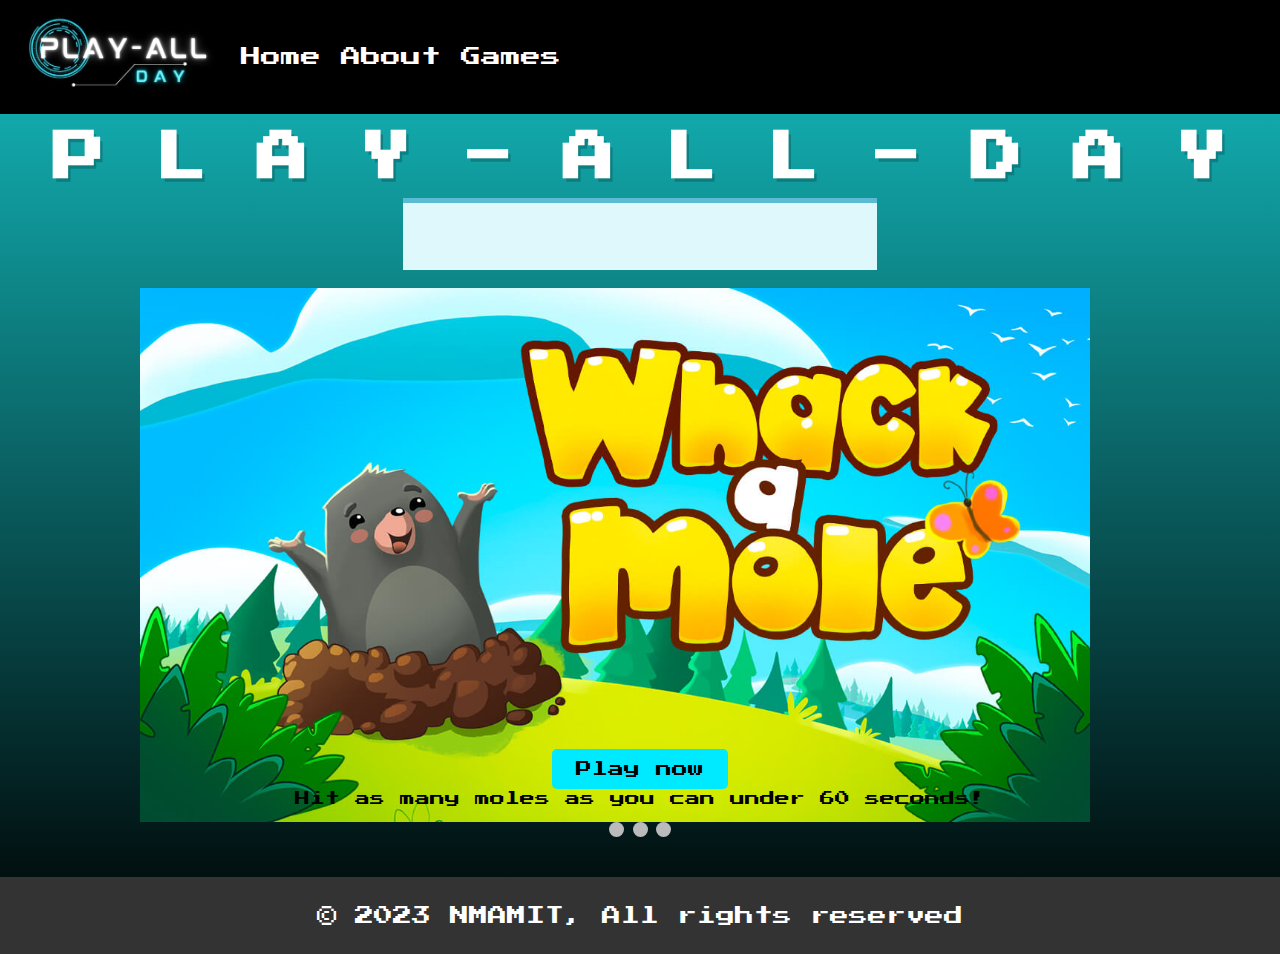
<file: index.html>
<!DOCTYPE html>
<html lang="en">
<head>
    <meta name="viewport" content="width=device-width, initial-scale=1.0">
    <meta charset="utf-8">
    <title>PlayAllDay</title>
    <link rel="stylesheet" href="index.css">
</head>
<body>
    <header>
        <div class="logo">
            <img src="logo.jpeg" alt="College logo">
        </div>
        <nav>
            <ul class="menu">
                <li> <a href="index.html">Home</a></li>
                <li> <a href="aboutus.html">About</a></li>
                <li> <a href="gamess.html">Games</a></li>
            </ul>
        </nav>
    </header>
    <div class="blur-background"></div><br>
    <h1 class="heading">
        <span id="0">P</span>
        <span id="1">L</span>
        <span id="2">A</span>
        <span id="3">Y</span>
        <span id="4">-</span>
        <span id="5">A</span>
        <span id="6">L</span>
        <span id="7">L</span>
        <span id="8">-</span>
        <span id="9">D</span>
        <span id="10">A</span>
        <span id="11">Y</span>
        <br><br>
        <div class="home-msg">
            <span
                class="home-msg-txt"
                data-wait="3500"
                data-words='["Welcome to PlayAllDay", "Wanna play?"]'
            ></span>
            <span class="msg-cursor">_</span>
        </div>
    </h1>
    <br>
    <main>
        <div class="slideshow-container">
            <div class="mySlides fade">
                <img src="whack-a-mole.jpeg" style="width:95%">
                <div class="text" style="color: black;">Hit as many moles as you can under 60 seconds!</div>
                  <button class="btn" onclick="window.location.href = 'whackamole.html';">Play now</button> 
            </div>
            <div class="mySlides fade">
                <img src="snakeee.jpg" style="width:95%">
                <div class="text">The classic Nokia snake game!</div>
                <button class="btn" onclick="window.location.href ='snake.html';">Play now</button>
            </div>
            <div class="mySlides fade">
                <img src="simonee.png" style="width:95%">
                <div class="text" style="color: rgb(255, 255, 255);">How long of a sequence can you remember?</div>
                <button class="btn" onclick="window.location.href = 'simone.html';">Play now</button>
            </div>
        </div>
        <div style="text-align:center">
            <span class="dot"></span> 
            <span class="dot"></span> 
            <span class="dot"></span> 
        </div>
    </main>
    <br>
    <br>
    <footer>
        <div class="footer content">
            <p>&copy; 2023 NMAMIT, All rights reserved</p>
        </div>
    </footer>
    <script src="index.js"></script>
</body>
</html>
</file>
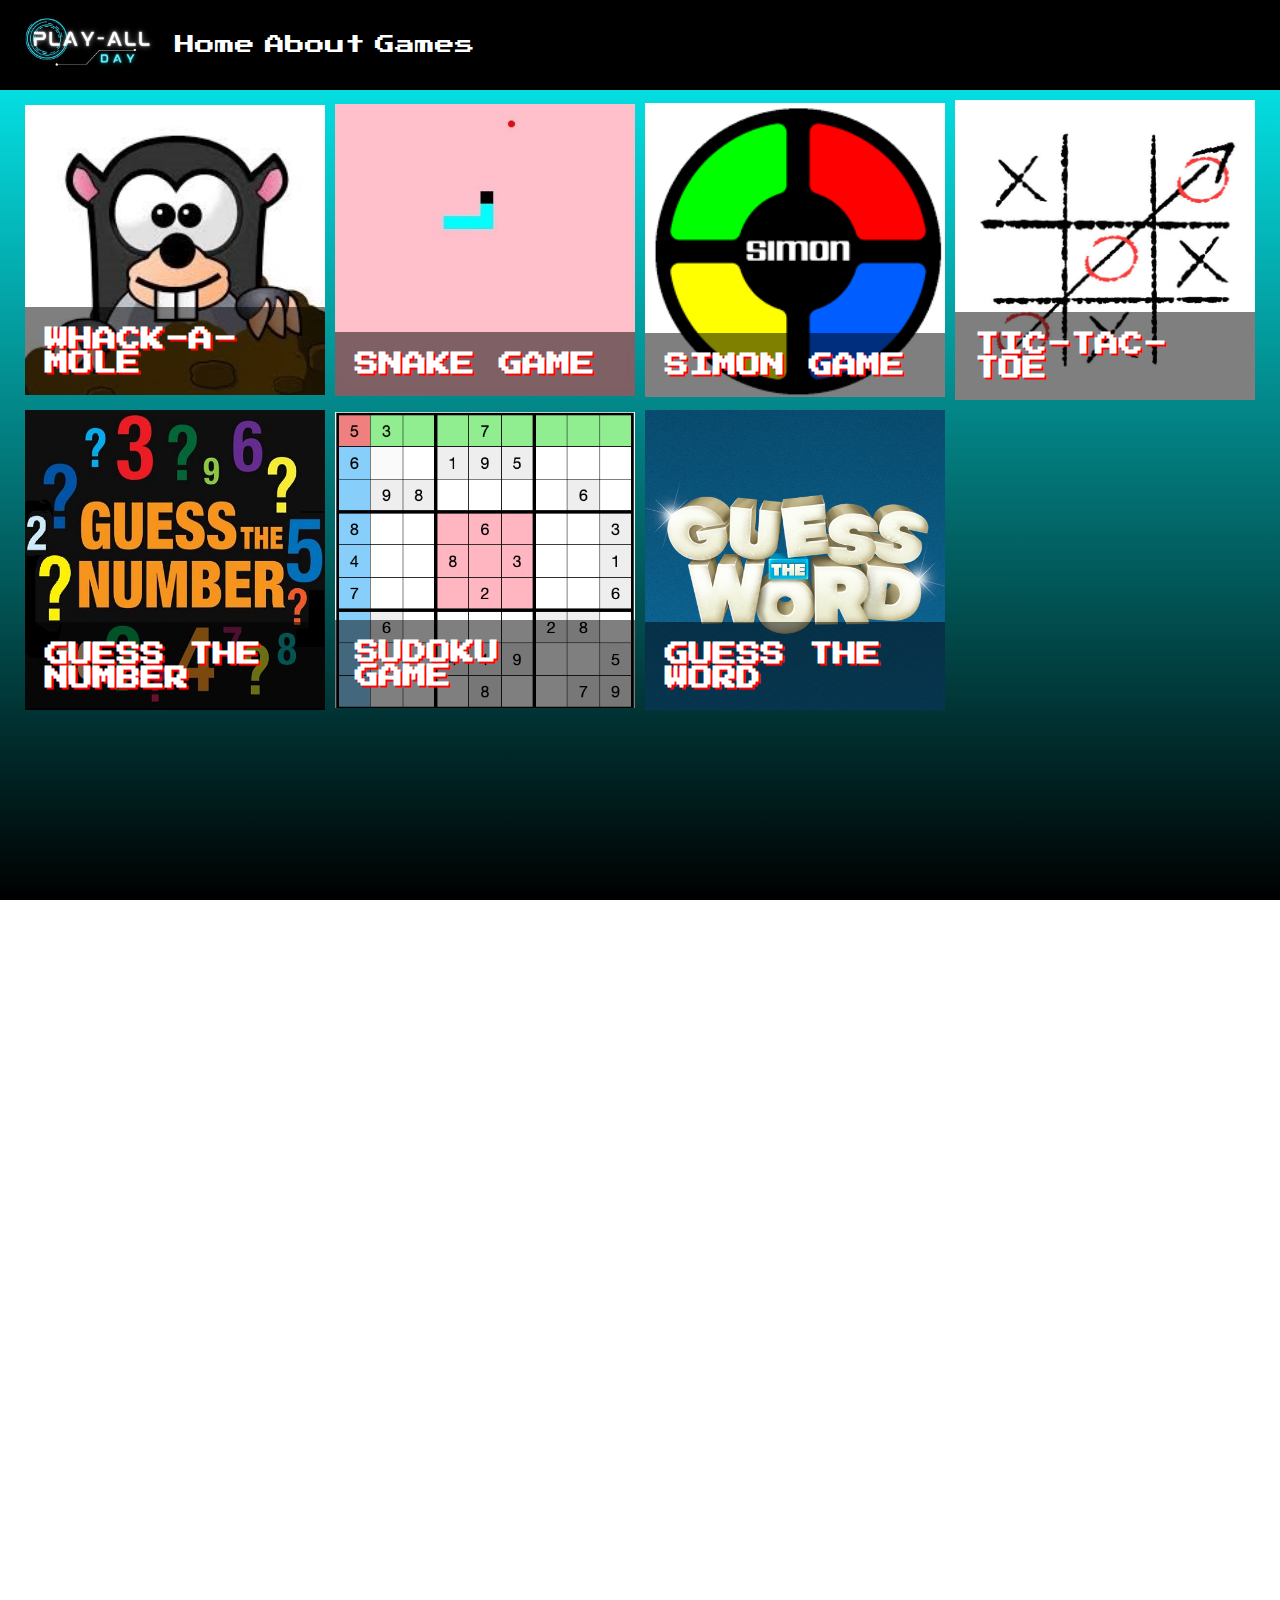
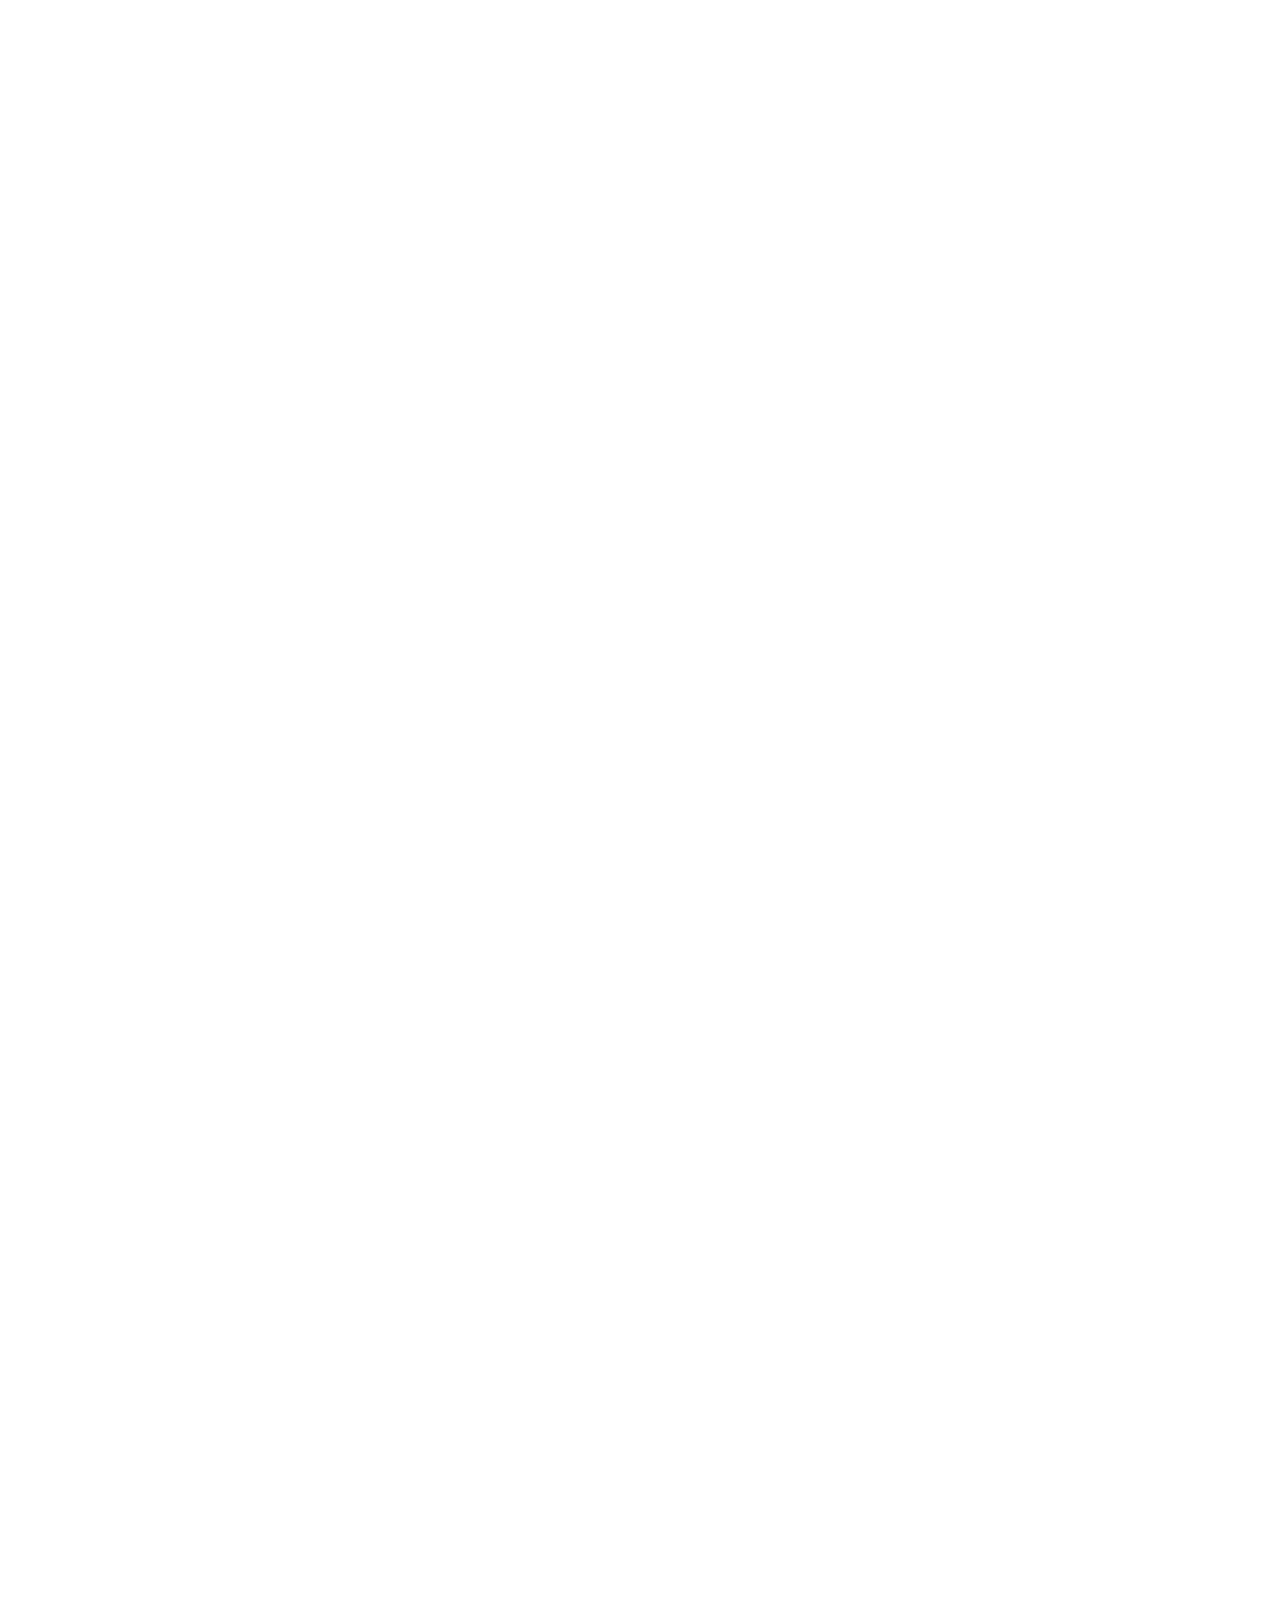
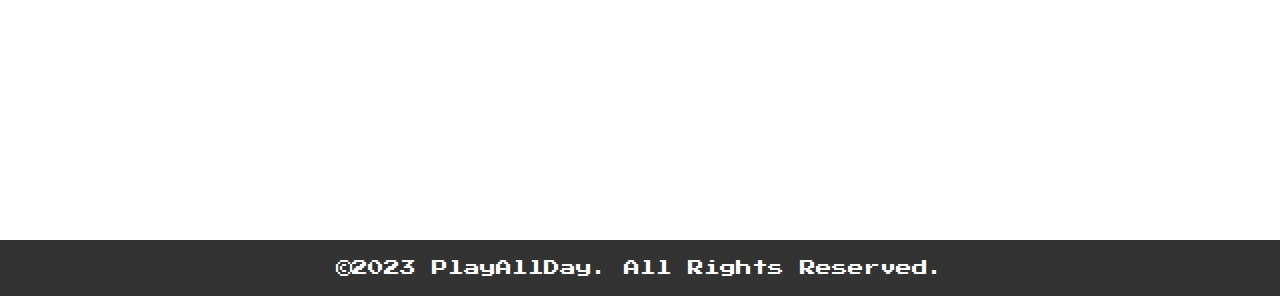
<file: gamess.html>
<!doctype html>
<html lang="en">
<head>
<meta charset="UTF-8">
<meta name="viewport" content="width=device-width, initial-scale=1.0">
  <link rel="Stylesheet" href="gamess.css">
  <title>PlayAllDay</title>
</head>
<body>
  <header style="padding:10px">
    <div class="logo">
        <img src="logo.jpeg" alt="College logo">
    </div>
    <nav>
        <ul class="menu">
            <li> <a href="index.html">Home</a></li>
            <li> <a href="aboutus.html">About</a></li>
            <li> <a href="games.html">Games</a></li>
        </ul>
    </nav>
</header>
<main>
<div class="main">
    <div class="parent">
      <a href="whackamole.html">
      <img class="imgdist" src="mole2.jpg" /> 
      </a>
      <div class="text">
        <h2>WHACK-A-MOLE</h2>
        </div>
      </div>
      <div class="parent">
        <a href="snake.html">
      <img class="imgdist"src="snakeess.jpg" />
      </a>
      <div class="text">
        <h2>SNAKE GAME</h2>
        </div>
      </div>
       <div class="parent">
        <a href="simone.html">
      <img class="imgdist"src="simon.png" /> 
      </a>
      <div class="text">
      <h2>SIMON GAME</h2>
      </div>
    </div>
    <div class="parent">
      <a href="tictactoe.html">
      <img class="imgdist"src="tictactoe.jpg"/>
      </a>
      <div class="text">
        <h2>TIC-TAC-TOE</h2>
      </div>
    </div>
       <div class="parent">
        <a href="guessnum.html">
        <img class="imgdist"src="guessnum.jpg"/>
       </a>
         <div class="text">
          <h2>GUESS THE NUMBER</h2>
        </div>
      </div>
      <div class="parent">
        <a href="sudoku.html">
        <img class="imgdist"src="sudoku.png"/>
        </a>
         <div class="text">
          <h2>SUDOKU GAME</h2>
        </div>
      </div>
      <div class="parent">
        <a href="guessword.html">
        <img class="imgdist"src="guesstheword.png"/>
        </a>
         <div class="text">
          <h2>GUESS THE WORD</h2>
        </div>
      </div>
    </main>
    <footer>
       
          <p>&copy;2023 PlayAllDay. All Rights Reserved.</p>
  
    </div>
    </footer>
    </body>
    </html>
</file>
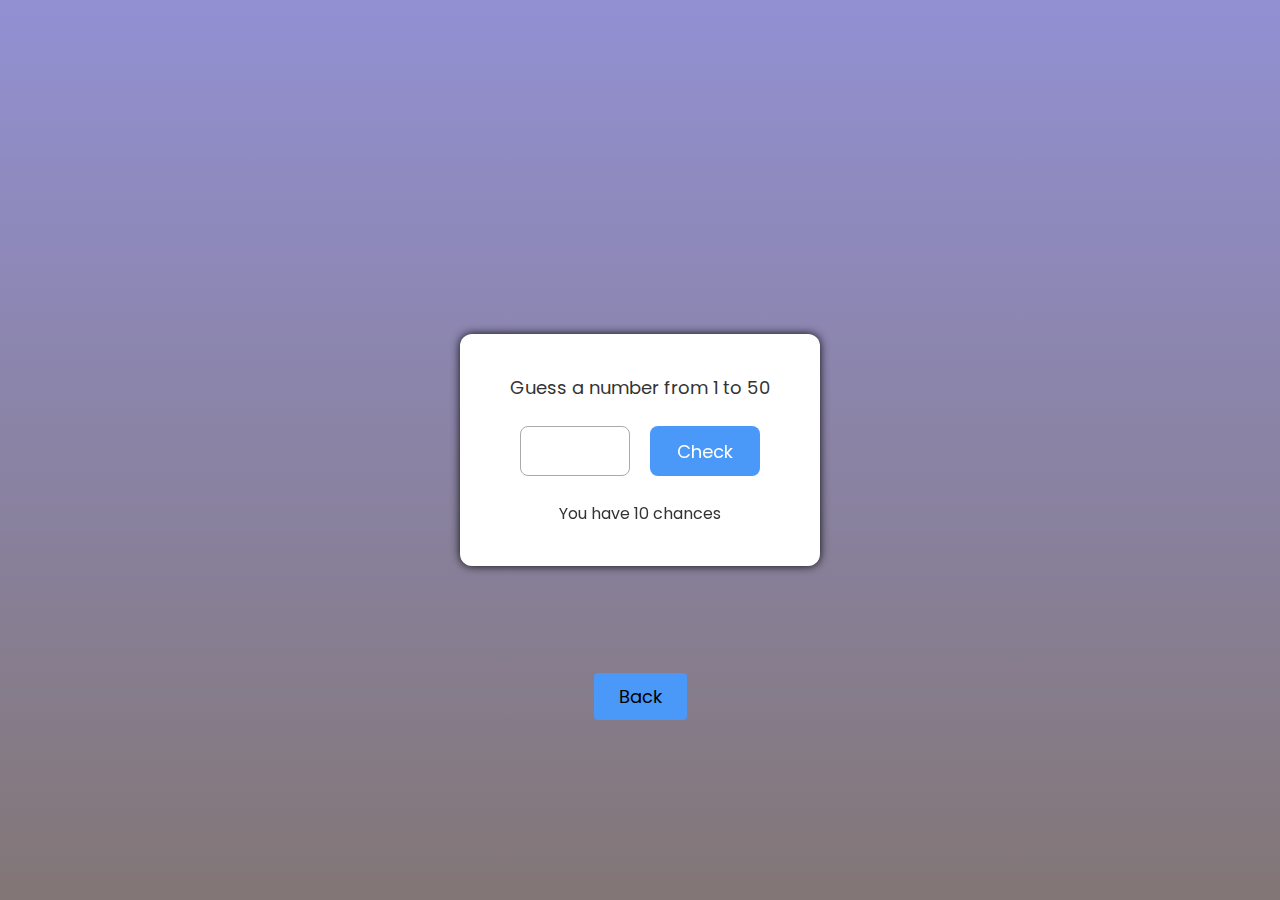
<file: guessnum.html>
<!DOCTYPE html>
<html lang="en">
  <head>
    <meta charset="UTF-8" />
    <meta http-equiv="X-UA-Compatible" content="IE=edge" />
    <meta name="viewport" content="width=device-width, initial-scale=1.0" />
    <title>Game in HTML CSS & JavaScript</title>
    <link rel="stylesheet" href="guessnum.css" />
  </head>
  <body>
    <div class="wrapper">
      <header>Guess a number from 1 to 50</header>
      <p class="guess"></p>
      <div class="input-field">
        <input type="number" />
        <button>Check</button>
      </div>
      <p>You have <span class="chances">10</span> chances</p>
    </div>
    <button class="buttons" onclick="window.location.href = 'gamess.html';">Back</button>
    <script src="guessnum.js" defer></script>
  </body>
</html>
</file>
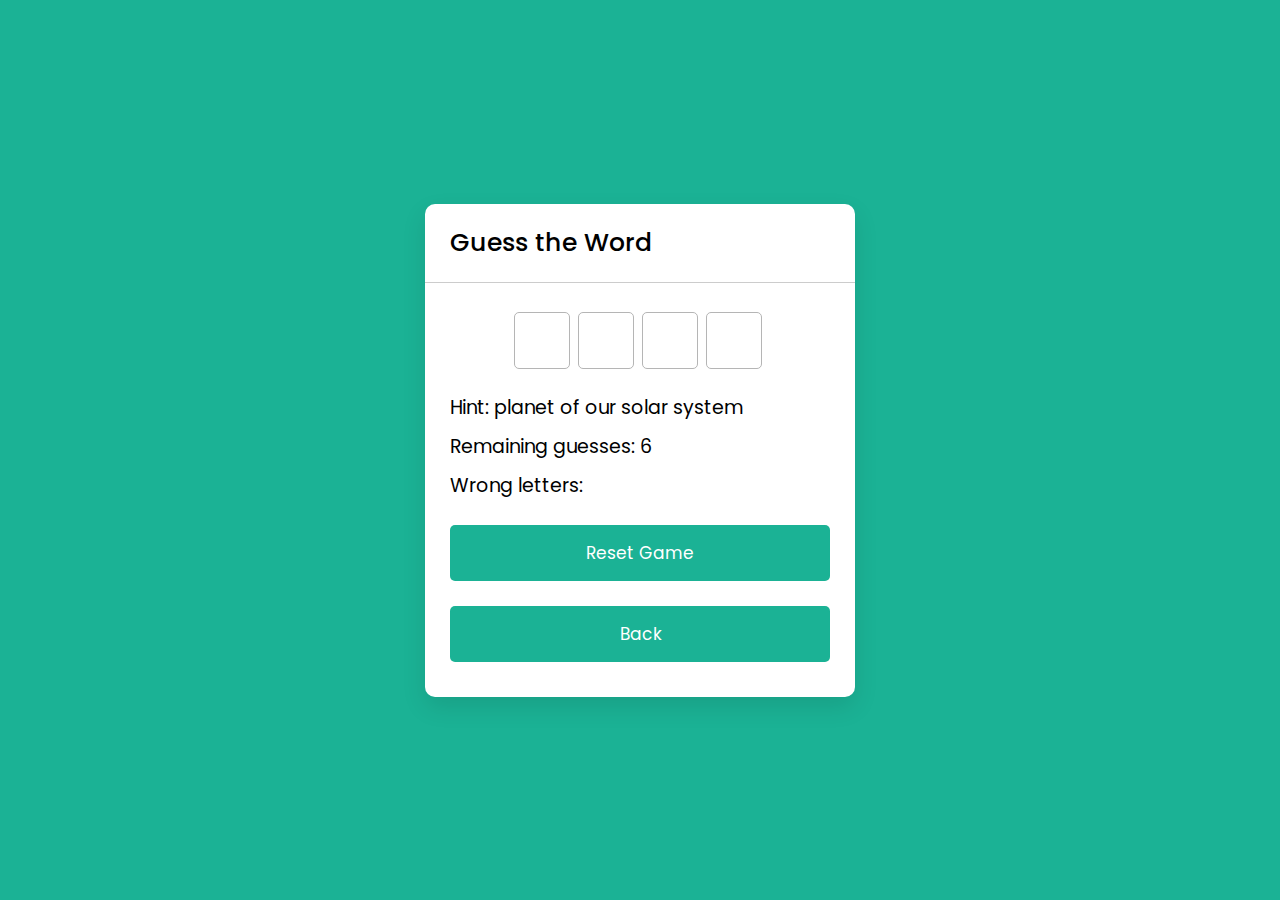
<file: guessword.html>
<!DOCTYPE html>
<html lang="en" dir="ltr">
  <head>
    <meta charset="utf-8">
    <title>Word Guessing Game JavaScript | CodingNepal</title>
    <link rel="stylesheet" href="guessword.css">
    <meta name="viewport" content="width=device-width, initial-scale=1.0">
  </head>
  <body>
    <div class="wrapper">
      <h1>Guess the Word</h1>
      <div class="content">
        <input type="text" class="typing-input" maxlength="1">
        <div class="inputs"></div>
        <div class="details">
          <p class="hint">Hint: <span></span></p>
          <p class="guess-left">Remaining guesses: <span></span></p>
          <p class="wrong-letter">Wrong letters: <span></span></p>
        </div>
        <button class="reset-btn">Reset Game</button><br><br>
        <button class="reset-btn"  onclick="window.location.href = 'gamess.html';">Back</button>
      </div>
    </div>
    <script src="guessword.js"></script>
    <script src="guessword1.js"></script>
  </body>
</html>
</file>
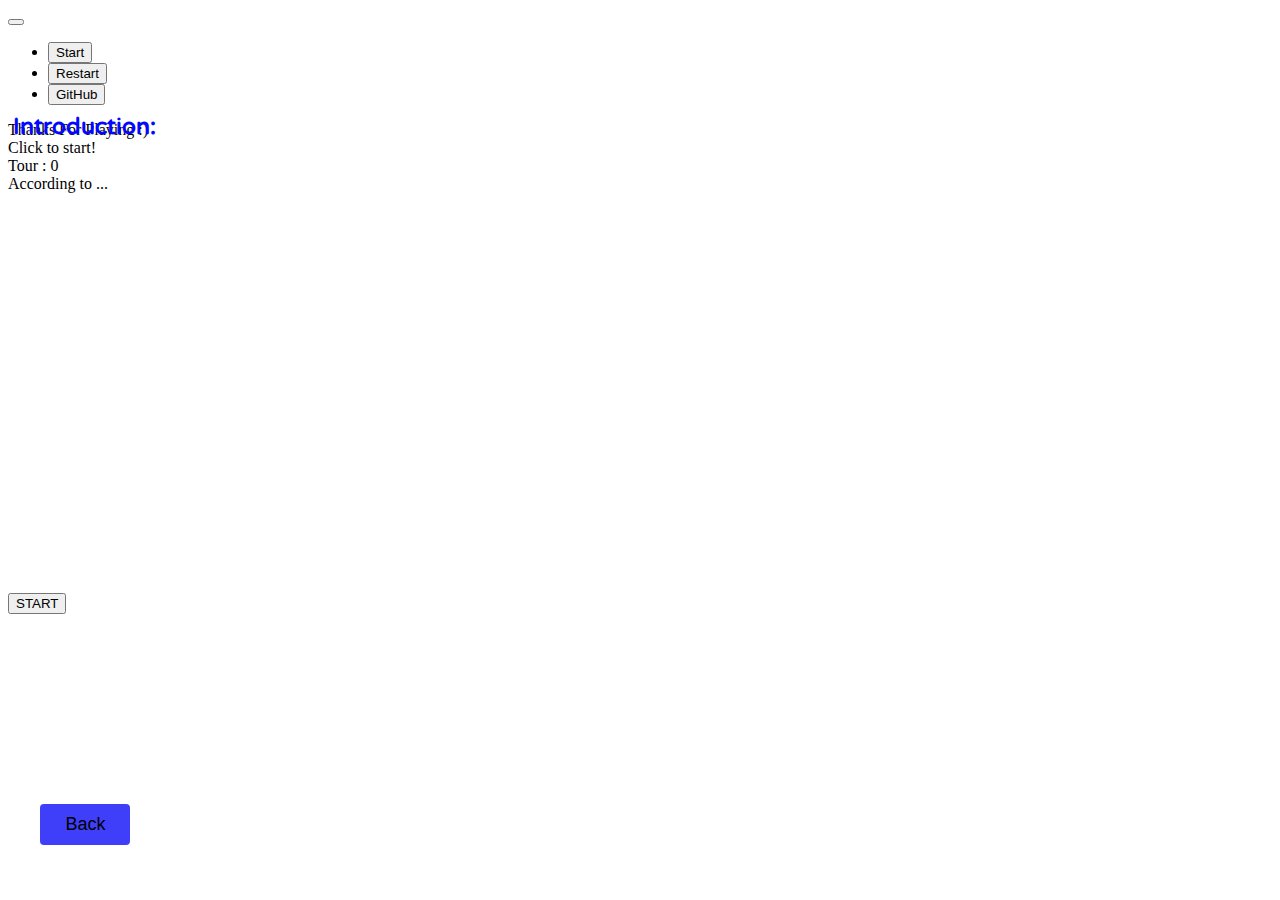
<file: simone.html>
<!doctype html>
<html lang="en">
  <head>
    <meta charset="utf-8">
    <meta name="viewport" content="width=device-width, initial-scale=1">
    <title>Simone Game</title>
    <link rel="stylesheet" href="simone.css">
    <link href="https://cdn.jsdelivr.net/npm/bootstrap@5.2.1/dist/css/bootstrap.min.css" rel="stylesheet" integrity="sha384-iYQeCzEYFbKjA/T2uDLTpkwGzCiq6soy8tYaI1GyVh/UjpbCx/TYkiZhlZB6+fzT" crossorigin="anonymous">
  </head>
  <body class="bg-dark text-light  ">

    <button class="buttons" onclick="window.location.href = 'gamess.html';">Back</button>
    <!-- navbar -->
   
  
        <!-- navbar title -->

        <!-- toggler button -->
        <button class="navbar-toggler" type="button" data-bs-toggle="collapse" data-bs-target="#navbarSupportedContent" aria-controls="navbarSupportedContent" aria-expanded="false" aria-label="Toggle navigation">
          <span class="navbar-toggler-icon"></span>
        </button>
        <!-- toggler button -->


        <div class="collapse navbar-collapse " id="navbarSupportedContent">
          <!-- contents list -->
          <ul class="navbar-nav me-auto mb-2 mb-lg-0">
            <li class="nav-item">
              <!-- <a class="nav-link active" aria-current="page" href="#">Home</a> -->
              <button class="start-btn-navbar btn btn-light ">Start</button>
            </li>
            <li class="nav-item">
              <!-- <a class="nav-link" href="#">Link</a> -->
              <button class="restart-btn btn btn-light">Restart</button>
            </li>
            <li class="nav-item dropdown">
              <button class="github-btn btn btn-light ">GitHub</button>
            </li>
          </ul>
          <!-- contents list -->
           
          <div class="text-dark fw-bold">
            Thanks For Playing :)
          </div>
          
        </div>
      </div>
    </nav>
    <!-- navbar -->

    <div id="intro">
      <h3 style="color: rgb(3, 7, 255)">Introduction:</h3>
      <br />
      <ol style="color: rgb(255, 255, 255)">
        <li>There are 2 turns ; user turn and pc turn.</li>
        <li>During pc turn , randomly buttons glow and<br>
  next pc tour amount of glow buttons increases<br>
   by 1.</li>
        <li>During user turn , user try to click correct<br> 
          button according to rules.</li>
      <li>Some of turns user have to click buttons<br>
           with colors
          that clicked by pc in correct order.</li>
        <li>And rest of turns user have to click buttons<br>
          according to correct places(indexes) that clicked <br>
          by computer.</li>
         <li>Rules randomly determined every user turn <br>
          and it writes on 
          the screen.</li>
         
        
      </ol>
    </div>
    

     <!-- game container -->
    <div class="game-container self-align-center mt-5">
    <!-- game datas -->
    <div>
    <div class="turn-text text-center display-6 m-1">Click to start!</div>

    <div class="tour-text text-center display-6">Tour : 0</div>

    <div class="according-text text-center display-5 fw-bold">According to ...</div>
    </div>

    <!-- game datas -->

        <div class="button-container d-flex justify-content-center">
        <div class="button m-2 mt-5 rounded "></div>
        <div class="button m-2 mt-5 rounded "></div>
        <div class="button m-2 mt-5 rounded "></div>
        <div class="button m-2 mt-5 rounded "></div>

        </div>
         
        <div class="mt-5 d-flex justify-content-center">

      
          <button class="start-btn btn btn-light px-5 fs-2 fw-bold ">START</button>
        </div>

         
    </div>
    <!-- game container -->

   
    <script src="simone.js"></script>
    <script src="https://cdn.jsdelivr.net/npm/bootstrap@5.2.1/dist/js/bootstrap.bundle.min.js" integrity="sha384-u1OknCvxWvY5kfmNBILK2hRnQC3Pr17a+RTT6rIHI7NnikvbZlHgTPOOmMi466C8" crossorigin="anonymous"></script>
  </body>
</html>
</file>
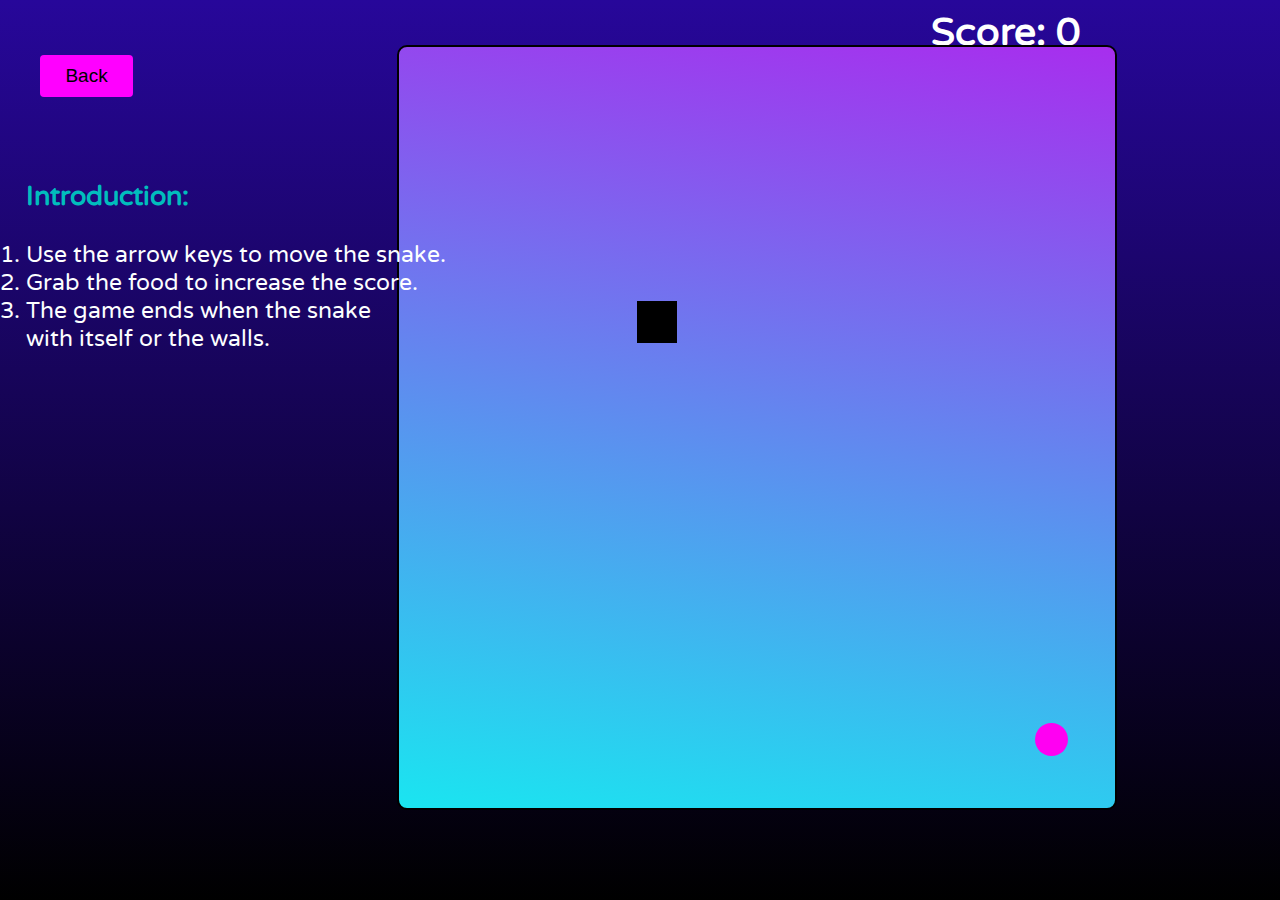
<file: snake.html>
<!DOCTYPE html>
<html lang="en">
  <head>
    <meta charset="UTF-8" />
    <meta http-equiv="X-UA-Compatible" content="IE=edge" />
    <meta name="viewport" content="width=device-width, initial-scale=1.0" />
    <link rel="stylesheet" href="snake.css" />
    <link
      rel="stylesheet"
      href="https://cdnjs.cloudflare.com/ajax/libs/font-awesome/4.7.0/css/font-awesome.min.css"
    />
    <title>Snake Game</title>
  </head>
  <body>
    <button class="button" onclick="window.location.href = 'gamess.html';">Back</button>
    <div class="body">
      
      </button>
      <div id="scoreBox">Score: 0</div>
      
      <div id="board"></div>
      <div id="intro">
        <h3 style="color: rgb(1, 189, 189)">Introduction:</h3>
        <br />
        <ol style="color: rgb(253, 255, 255)">
          <li>Use the arrow keys to move the snake.</li>
          <li>Grab the food to increase the score.</li>
          <li>
            The game ends when the snake<br />
            with itself or the walls.
          </li>
        </ol>
      </div>
    </div>
    <style>
      .footer {
        position: fixed;
        left: 0;
        bottom: 0;
        width: 100%;
        background-color: rgb(4, 63, 97);
        color: white;
        text-align: center;
        height: 40px;
        align-items: center;
      }
    </style>

    
  </body>
  <script src="snake.js"></script>
</html>
</file>
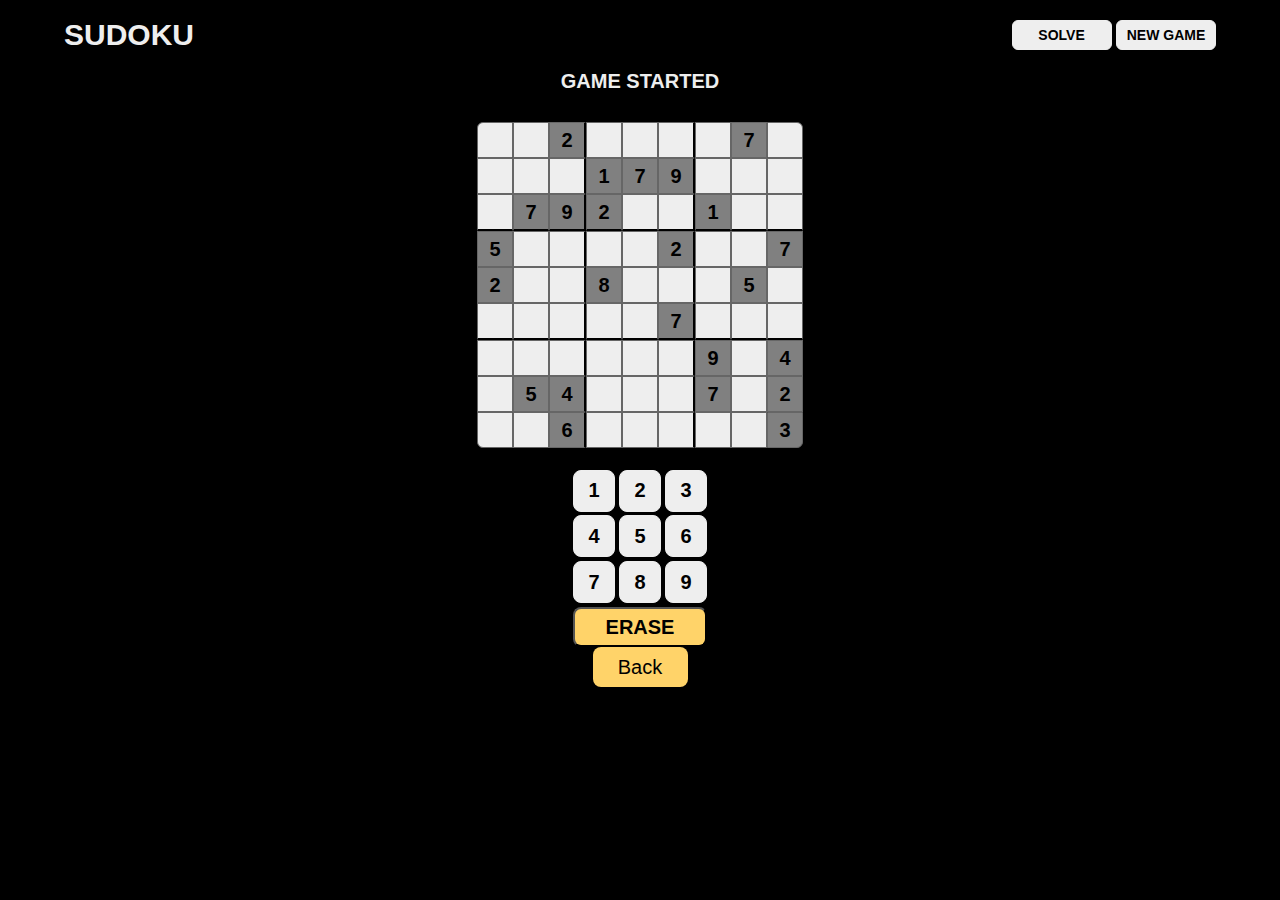
<file: sudoku.html>
<!DOCTYPE html>
<html lang="en">
<head>
    <meta charset="UTF-8">
    <meta http-equiv="X-UA-Compatible" content="IE=edge">
    <meta name="viewport" content="width=device-width, initial-scale=1.0">
    <link rel="shortcut icon" href="#">
    <link rel="Stylesheet" href="sudoku.css">
    <title>SUDOKU</title>
</head>

<body>
    <nav class="nav-bar">

        <h1>SUDOKU</h1>

        <div class="nav-buttons">
            <button class="button"  id="solve">SOLVE</button>
            <button class="button"  id="new-game">NEW GAME</button>
        </div>
    </nav>

    <div class="mesage">
         <h1 id="game-status">GAME STARTED</h1>
    </div>

    <div class="container">
        <div id="board"></div>
    
        <div class="keys">
            <div id="keypad"></div>
            <button id="errase">ERASE</button>
        </div>
        
    </div>
    <button class="buttons" onclick="window.location.href = 'gamess.html';">Back</button>
    <script src="sudoku.js"></script>
    <script src="sudoku1.js"></script>
</body>
</html>
</file>
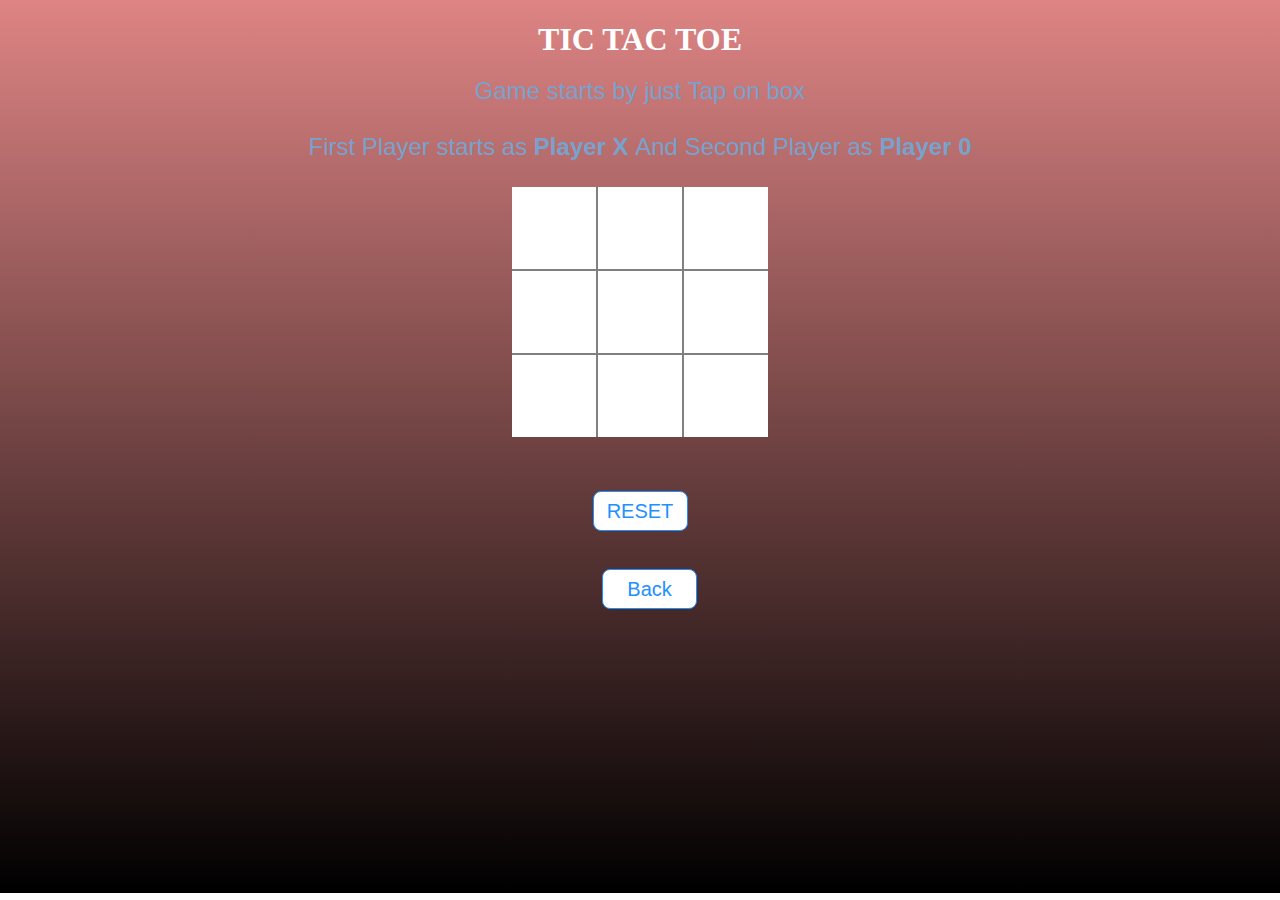
<file: tictactoe.html>
<!DOCTYPE html> 
<html> 
	
<head> 
	<meta name="viewport" content= "width=device-width, initial-scale=1.0"> 
	<link rel="stylesheet" type="text/css" href="tictactoe.css"> 
	<script src="tictactoe.js"></script> 
</head> 

<body> 
	<div id="main"> 
		<h1>TIC TAC TOE</h1> 
		<p id="ins"> 
			Game starts by just Tap on 
			box<br><br>First Player starts as 
			<b>Player X </b>And Second Player as 
			<b>Player 0</b> 
		</p> 
		<br><br> 
		<div class = "ui"> 
			<div class="row"> 
				<input type="text" id= "b1"
					class="cell" onclick="myfunc_3(); myfunc();"
					readonly> 
				<input type="text" id= "b2"
					class="cell" onclick="myfunc_4(); myfunc();"
					readonly> 
				<input type="text" id= "b3" class="cell"
					onclick="myfunc_5(); myfunc();"
					readonly> 
			</div> 
			<div class="row"> 
				<input type="text" id= "b4"
					class="cell" onclick="myfunc_6(); myfunc();"
					readonly> 
				<input type="text" id= "b5"
					class="cell" onclick="myfunc_7(); myfunc();"
					readonly> 
				<input type="text" id= "b6"
					class="cell" onclick="myfunc_8(); myfunc();"
					readonly> 
			</div> 
			<div class="row"> 
				<input type="text" id= "b7"
					class="cell" onclick="myfunc_9(); myfunc();"
					readonly> 
				<input type="text" id= "b8"
					class="cell" onclick="myfunc_10();myfunc();"
					readonly> 
				<input type="text" id= "b9"
					class="cell" onclick="myfunc_11();myfunc();"
					readonly> 
			</div> 
		</div> 
		<br><br><br> 
		
		<button id="but" onclick="myfunc_2()"> 
			RESET 
		</button> 
		<br><br> 
		<p id="print"></p> 
	</div> 
	
</body> 
<button class="button" onclick="window.location.href='gamess.html';">Back</button>
</html>
</file>
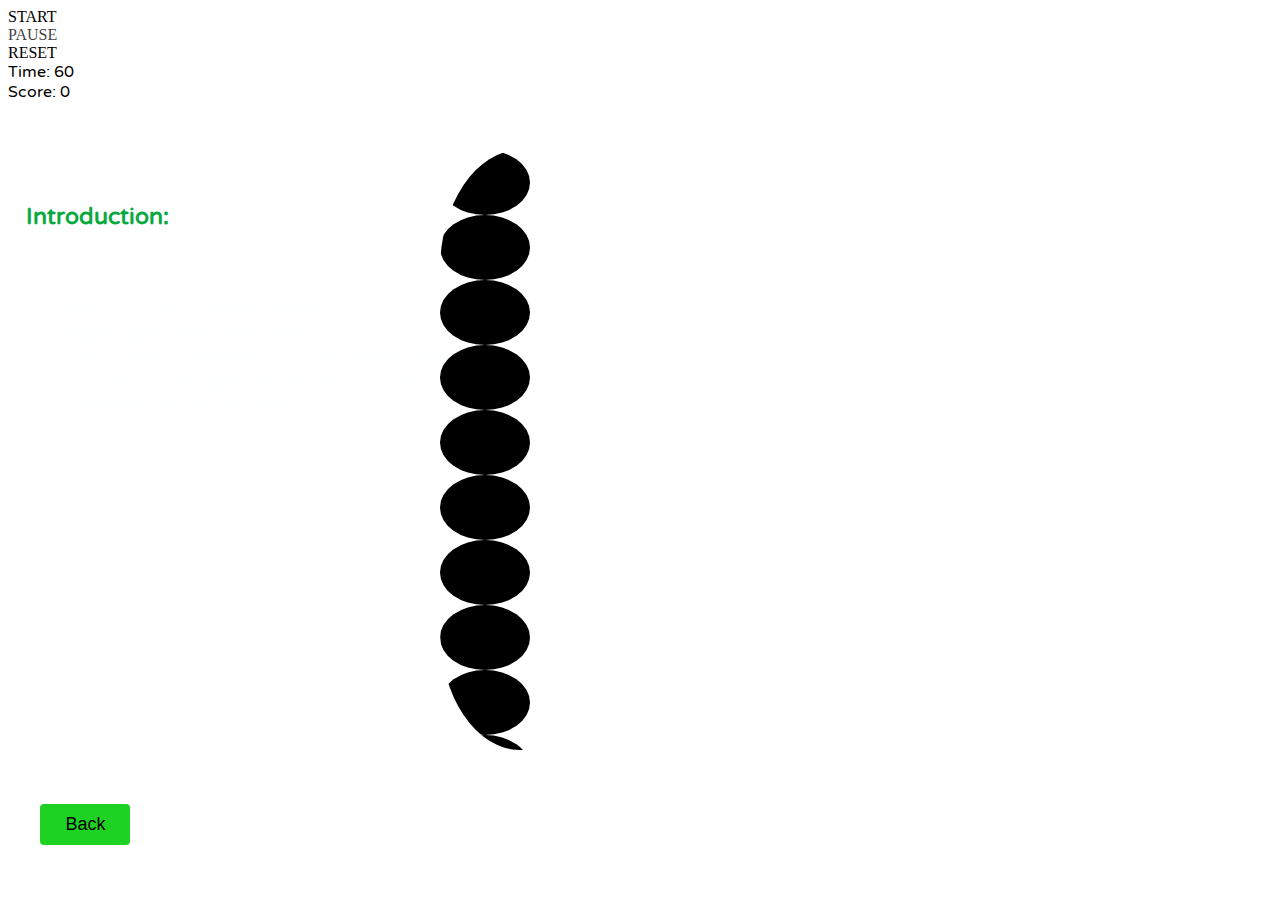
<file: whackamole.html>
<!doctype html>
<html lang="en">


  <head>
    <meta charset="utf-8">
    <meta name="viewport" content="width=device-width, initial-scale=1">
    <title>whack a mole</title>

<link rel="stylesheet" href="whackamole.css">

<link href="https://cdn.jsdelivr.net/npm/bootstrap@5.2.0/dist/css/bootstrap.min.css" rel="stylesheet" integrity="sha384-gH2yIJqKdNHPEq0n4Mqa/HGKIhSkIHeL5AyhkYV8i59U5AR6csBvApHHNl/vI1Bx" crossorigin="anonymous">
    


    
  </head>


  <body class="bg-dark ">

    <button class="button" onclick="window.location.href='gamess.html';">Back</button>
    <!-- game screen -->
   
        <!-- navbar -->
       <div class=" row mx-1 gap-2 p-3 bg-success justify-content-center rounded m-2">

        <div class="col-2 start-btn d-flex justify-content-center align-items-center  btn btn-dark  fw-bold">START</div>
        <div class="col-2 pause-btn d-flex justify-content-center align-items-center  btn btn-dark  fw-bold">PAUSE</div>
        <div class="col-2 reset-btn d-flex justify-content-center align-items-center  btn btn-dark  fw-bold">RESET</div>
        <div class="col-5   rounded bg-dark text-light fw-bold fs-5 text-center">
            <div class="time">Time: 60</div>
            <div class="score">Score: 0</div>
            </div>
       </div>
        <!-- navbar -->
        <div id="intro">
          <h3 style="color: rgb(10, 169, 63)">Introduction:</h3>
          <br />
          <ol style="color: rgb(253, 255, 255)">
            <li>We try to click moles' head.</li>
            <li>Moles uncovers randomly.</li>
            <li>The Score increases by 1 each time u hit a mole</li>
             <li>Try hitting as many moles as you can within <br>
              time limit of 60 seconds</li>
            
          </ol>
        </div>

        <!-- holes container -->
        <div class="holes-container centered bg-success bg-success  mt-5 p-2">

            <!-- holes row 1 -->
            <div class="holes-row text-center my-1 pagination justify-content-center">
                <div class="hole  my-4 mx-1  bg-gradient d-flex align-items-end justify-content-center"><img class="mole" src="mole.png" alt=""></div>
                <div class="hole  my-4 mx-1  bg-gradient d-flex align-items-end justify-content-center"><img class="mole" src="mole.png" alt=""></div>

            </div>
            <!-- holes row 1 -->

            <!-- holes row 2 -->
            <div class="holes-row text-center my-1 pagination justify-content-center">
                <div class="hole  my-4 mx-1  bg-gradient d-flex align-items-end justify-content-center"><img class="mole" src="mole.png" alt=""></div>
                <div class="hole  my-4 mx-1  bg-gradient d-flex align-items-end justify-content-center"><img class="mole" src="mole.png" alt=""></div>
                <div class="hole  my-4 mx-1  bg-gradient d-flex align-items-end justify-content-center"><img class="mole" src="mole.png" alt=""></div>
                

            </div>
            <!-- holes row 2 -->

            <!-- holes row 3 -->
            <div class="word-row text-center my-1 pagination justify-content-center">
            <div class="hole  my-4 mx-1  bg-gradient d-flex align-items-end justify-content-center"><img class="mole" src="mole.png" alt=""></div>
            <div class="hole  my-4 mx-1  bg-gradient d-flex align-items-end justify-content-center"><img class="mole" src="mole.png" alt=""></div>
            <div class="hole  my-4 mx-1  bg-gradient d-flex align-items-end justify-content-center"><img class="mole" src="mole.png" alt=""></div>
            <div class="hole  my-4 mx-1  bg-gradient d-flex align-items-end justify-content-center"><img class="mole" src="mole.png" alt=""></div>
                
                
            </div>
            <!-- holes row 3 -->

            <!-- holes row 4 -->
            <div class="word-row text-center my-1 pagination justify-content-center">
            <div class="hole  my-4 mx-1  bg-gradient d-flex align-items-end justify-content-center"><img class="mole" src="mole.png" alt=""></div>
            <div class="hole  my-4 mx-1  bg-gradient d-flex align-items-end justify-content-center"><img class="mole" src="mole.png" alt=""></div>
            <div class="hole  my-4 mx-1  bg-gradient d-flex align-items-end justify-content-center"><img class="mole" src="mole.png" alt=""></div>
            </div>
            <!-- holes row 4 -->

            <!-- holes row 5-->
            <div class="word-row text-center my-1 pagination justify-content-center">
                <div class="hole  my-1 mx-1  bg-gradient d-flex align-items-end justify-content-center"><img class="mole" src="mole.png" alt=""></div>
                <div class="hole  my-1 mx-1  bg-gradient d-flex align-items-end justify-content-center"><img class="mole" src="mole.png" alt=""></div>
            </div>
            <!-- holes row 5-->
         
        


        </div>
        <!-- holes container -->









    <script src="whackamole.js"></script>
    <script src="https://cdn.jsdelivr.net/npm/bootstrap@5.2.0/dist/js/bootstrap.bundle.min.js" integrity="sha384-A3rJD856KowSb7dwlZdYEkO39Gagi7vIsF0jrRAoQmDKKtQBHUuLZ9AsSv4jD4Xa" crossorigin="anonymous"></script>
  </body>
</html>
</file>
<file: index.css>
@import url('https://fonts.googleapis.com/css2?family=Press+Start+2P&display=swap');
body {
    margin: 0;
    padding: 0;
    background-image: -webkit-linear-gradient(90deg, #000000, #14bfc2);
    display: flex;
    flex-direction: column;
    font-family: 'Press Start 2P',sans-serif;
}
h1,ul,li{
  margin: 0%;
  padding: 0%;
  font-family: 'Press Start 2P',sans-serif;
}
.logo img{
  max-height: 100px;
}
li a:hover{
  color:rgb(0, 255, 234);
  }
.heading {
  color: white;
  -webkit-text-fill-color: white;
  -webkit-text-stroke-width: 1px;
  -webkit-text-stroke-color: white;
  transition: all .5s;
  font-family: 'Press Start 2P',sans-serif;
}
h1 {
  color: white;
  font-size: 4vw;
  font-family: 'Odibee Sans', cursive;
  text-shadow: 3px 4px 0 rgba(0, 0, 0, 0.2);
  text-align: center;
  font-family: 'Press Start 2P',sans-serif;
}
*, *:before, *:after {
  box-sizing: inherit;
}
user agent stylesheet
h1 {
  display: block;
  font-size: 1em;
  margin-block-start: 0.67em;
  margin-block-end: 0.67em;
  margin-inline-start: 0px;
  margin-inline-end: 0px;
  font-weight: bold;
  font-family: 'Press Start 2P',sans-serif;
}
* {box-sizing:border-box}

/* Slideshow container */
.slideshow-container {
  max-width: 700px;
  position: relative;
  margin: auto;

}

/* Hide the images by default */
.mySlides {
  display: none;
  max-height: 800px;
  max-width: 8000px;
}

/* Next & previous buttons */
.prev, .next {
  cursor: pointer;
  position: absolute;
  top: 50%;
  width: auto;
  margin-top: -22px;
  padding: 16px;
  color: white;
  font-weight: bold;
  font-size: 18px;
  transition: 0.6s ease;
  border-radius: 0 3px 3px 0;
  user-select: none;
}

/* Position the "next button" to the right */
.next {
  right: 0;
  border-radius: 3px 0 0 3px;
}

footer{
  margin-top:auto;
  background-color:#333;
  color: white;
  text-align:center;
  padding:10px;
  font-size: 19px;
  font-family: 'Press Start 2P',sans-serif;
  }


/* On hover, add a black background color with a little bit see-through */
.prev:hover, .next:hover {
  background-color: rgba(0,0,0,0.8);
}

/* Caption text */
.text {
  color: #f2f2f2;
  font-size: 15px;
  padding: 8px 12px;
  position: absolute;
  bottom: 8px;
  width: 100%;
  text-align: center;
  font-family: 'Press Start 2P',sans-serif;
}

/* Number text (1/3 etc) */
.numbertext {
  color: #f2f2f2;
  font-size: 12px;
  padding: 8px 12px;
  position: absolute;
  top: 0;
}

/* The dots/bullets/indicators */
.dot {
  cursor: pointer;
  height: 15px;
  width: 15px;
  margin: 0 2px;
  background-color: #bbb;
  border-radius: 50%;
  display: inline-block;
  transition: background-color 0.6s ease;
}

.active, .dot:hover {
  background-color: #717171;
}

/* Fading animation */
.fade {
  animation-name: fade;
  animation-duration: 1.5s;
}

@keyframes fade {
  from {opacity: .4}
  to {opacity: 1}
}
.button {
  background-color: #e888d9; 
  border: none;
  color: rgb(255, 255, 255);
  padding: 15px 32px;
  text-align: center;
  text-decoration: none;
  font-family: 'Press Start 2P',sans-serif;
  
  font-size: 16px;
}
.buttoncontainer{
   
    text-align: center;
}
nav{
  background-color:none; 
}
.menu{
  display:flex;
  list-style:none;
  padding:10px;
}
.menu li{
  margin-right:20px;
}
.menu a{
  color:white;
  text-decoration:none;
  font-family: 'Press Start 2P',sans-serif;
}
img{
  max-width:100%;
  height:auto;
}
.submenu{
  display:none;
  position:absolute;
  background-color:#000000;
  list-style:none;
  padding:10px;
}
.slideshow-container {
  max-width: 1000px;
  position: relative;
  margin: auto;
}
.fade {
  animation-name: fade;
  animation-duration: 1.5s;
}
* {box-sizing: border-box;}
body {font-family: Verdana, sans-serif;}
.mySlides {display: none;}
img {vertical-align: middle;}

.active {
  background-color: #717171;
}
.dot {
  height: 15px;
  width: 15px;
  margin: 0 2px;
  background-color: #bbb;
  border-radius: 50%;
  display: inline-block;
  transition: background-color 0.6s ease;
}
* {
  box-sizing: border-box;
}


header{
  display:flex;
  align-items:center;
  padding:7px;
  background-color: rgb(0, 0, 0);
  color:rgb(253, 254, 255);
  font-family: 'Press Start 2P',sans-serif;
  font-size:20px;
  }

.home-msg {
  width: 37vmax;
  height: 8vmin;
  font-family: "JackInput", sans-serif;
  font-size: 2.5vw;
  color: #000000;
  display: flex;
  justify-content: center; /* Center horizontally */
  align-items: center; /* Center vertically */
  border-top: 5px solid #5bbbd4;
  background: #def8fc;
  margin-top: -4vmin;
  z-index: 1;
  margin-left: auto;
  margin-right: auto;
}

.blink {
    opacity: 0;
  }
  .btn {
    position: absolute;
    top: 90%;
    left: 50%;
    transform: translate(-50%, -50%);
    -ms-transform: translate(-50%, -50%);
    background-color: #00eaff;
    color: rgb(0, 0, 0);
    font-size: 16px;
    padding: 12px 24px;
    border: none;
    cursor: pointer;
    border-radius: 5px;
    font-family: 'Press Start 2P',sans-serif;
  }
</file>
<file: gamess.css>
@import url('https://fonts.googleapis.com/css2?family=Press+Start+2P&display=swap');
body,h1,h2,h3,p,ul,li{
    margin:0;
    padding:0;
}
h2{
    font-family: 'Press Start 2P',sans-serif;
text-shadow: 2px 2px #FF0000;
}

body{
    font-family: 'Press Start 2P',sans-serif;
    background-image: -webkit-linear-gradient(90deg, #000000, #05f6fa);
min-height:95vh;

flex-direction:column;
overflow-x:hidden;
background-repeat: no-repeat;
background-size: cover;
background-attachment: fixed;

}
  .submenu{
    display:none;
    position:absolute;
    background-color:#000000;
    list-style:none;
    padding:10px;
  }


 header{
  display:flex;
  align-items:center;
  padding:7px;
  background-color: rgb(0, 0, 0);
  color:rgb(253, 254, 255);
  font-family: 'Press Start 2P',sans-serif;
  font-size:20px;
  }
.logo img{
max-height:70px;
}
.college-info{
margin-left:20px;
}
/* Navigation styles*/
nav{
    background-color:none; 
  }
  .menu{
    display:flex;
    list-style:none;
    padding:8px;
  }
  .menu li{
    margin-right:10px;
  }
  .menu a{
    color:white;
    text-decoration:none;
    font-family: 'Press Start 2P',sans-serif;
  }



img{
max-width:100%;
height:500px;


}


footer{
margin-top:3350px;
background-color:#333;
color:white;
text-align:center;
padding:20px;
margin-bottom: 0px;
}

.myDiv{
border:5px outset red;
text-align:center;
background-color: lightblue;
}
.slideshow-container {
max-width: 1000px;
position: relative;
margin: auto;
}

.main{
position: absolute;
justify-content: center;
align-items: center;
margin-top: 10px;
width: 100vw; 
display: grid; 
grid-template-columns: repeat(auto-fill,minmax(300px,300px));
column-gap:10px;
row-gap:10px;
}
.imgdist{
width:300px;
height: 300px;;
height:auto;
object-fit:cover;
object-position:center;

}
li a:hover{
 
    color:rgb(0, 255, 234);
    }
  
* {box-sizing: border-box;}
body { font-family: 'Press Start 2P',sans-serif;}
.mySlides {display: none;}
img {vertical-align: middle;}

.active {
background-color: #717171;
}

/* Fading animation */
.fade {
animation-name: fade;
animation-duration: 1.5s;
}

@keyframes fade {
from {opacity: .4} 
to {opacity: 1}
}
.dot {
height: 15px;
width: 15px;
margin: 0 2px;
background-color: #bbb;
border-radius: 50%;
display: inline-block;
transition: background-color 0.6s ease;
}
* {
box-sizing: border-box;
}
.parent {
position: relative;
max-width: 800px;
margin: 0 auto;
overflow: hidden;
}
.parent img {
vertical-align: middle;
filter: grayscale(0%);
transition:0.5s ease;
cursor: pointer;
}
.parent .text {
position: absolute;
bottom: 0;
background: rgb(0, 0, 0);/* Fallback color */
background: rgba(0, 0, 0, 0.5);/* Black background with opacity */
color: #ffffff;
width: 100%;
padding: 20px;
}
.parent img:hover{
transform:scale(1.2);
filter:grayscale(0%);
}
</file>
<file: guessnum.css>
/* Import Google font - Poppins */
@import url("https://fonts.googleapis.com/css2?family=Poppins:wght@200;300;400;500;600;700&display=swap");
* {
  margin: 0;
  padding: 0;
  box-sizing: border-box;
  font-family: "Poppins", sans-serif;
}
body {
  min-height: 100vh;
  display: flex;
  align-items: center;
  justify-content: center;
  background-image: -webkit-linear-gradient(90deg, #827676, #9290d3);
}
.wrapper {
  padding: 40px 50px;
  border-radius: 12px;
  background: #fff;
  text-align: center;
  box-shadow: 0px 0px 10px rgba(0, 0, 0, 0.9);
  
}
.wrapper header {
  font-size: 18px;
  font-weight: 400;
  color: #333;
}
.wrapper p {
  color: #333;
}
.wrapper .input-field {
  display: flex;
  justify-content: center;
  gap: 20px;
  margin: 25px 0;
}
.input-field input,
.input-field button {
  height: 50px;
  width: calc(100% / 2 - 20px);
  outline: none;
  padding: 0 20px;
  border-radius: 8px;
  font-size: 18px;
}
.input-field input {
  text-align: center;
  color: #707070;
  width: 110px;
  border: 1px solid #aaa;
}
input::-webkit-inner-spin-button,
input::-webkit-outer-spin-button {
  display: none;
}
.input-field input:disabled {
  cursor: not-allowed;
}
.input-field button {
  border: none;
  background: #4a98f7;
  color: #fff;
  cursor: pointer;
  transition: 0.3s;
}
.input-field button:active {
  transform: scale(0.97);
}
.buttons {
  border: none;
  color: rgb(0, 0, 0);
  padding: 10px 25px;
  
  text-decoration: none;
  display: inline-block;
  font-size: 18px;
  
  cursor: pointer;
  position: absolute;
  
  bottom:20%;
  background-color: #4a98f7;
  border-radius: 4px;
  margin-left:45 ;
}
</file>
<file: guessword.css>
/* Import Google font - Poppins */
@import url('https://fonts.googleapis.com/css2?family=Poppins:wght@400;500;600&display=swap');
*{
  margin: 0;
  padding: 0;
  box-sizing: border-box;
  font-family: 'Poppins', sans-serif;
}
body{
  display: flex;
  padding: 0 10px;
  min-height: 100vh;
  align-items: center;
  justify-content: center;
  background: #1BB295;
}
.wrapper{
  width: 430px;
  background: #fff;
  border-radius: 10px;
  box-shadow: 0 10px 25px rgba(0,0,0,0.1);
}
.wrapper h1{
  font-size: 25px;
  font-weight: 500;
  padding: 20px 25px;
  border-bottom: 1px solid #ccc;
}
.wrapper .content{
  margin: 25px 25px 35px;
}
.content .inputs{
  display: flex;
  flex-wrap: wrap;
  justify-content: center;
}
.inputs input{
  height: 57px;
  width: 56px;
  margin: 4px;
  font-size: 24px;
  font-weight: 500;
  color: #1ba98c;
  text-align: center;
  border-radius: 5px;
  background: none;
  pointer-events: none;
  text-transform: uppercase;
  border: 1px solid #B5B5B5;
}
.typing-input {
  opacity: 0;
  z-index: -999;
  position: absolute;
  pointer-events: none;
}
.inputs input:first-child{
  margin-left: 0px;
}
.content .details{
  margin: 20px 0 25px;
}
.details p{
  font-size: 19px;
  margin-bottom: 10px;
}
.content .reset-btn{
  width: 100%;
  border: none;
  cursor: pointer;
  color: #fff;
  outline: none;
  padding: 15px 0;
  font-size: 17px;
  border-radius: 5px;
  background: #1BB295;
  transition: all 0.3s ease;
}
.content .reset-btn:hover{
  background: #18a589;
}

@media screen and (max-width: 460px) {
  .wrapper {
    width: 100%;
  }
  .wrapper h1{
    font-size: 22px;
    padding: 16px 20px;
  }
  .wrapper .content{
    margin: 25px 20px 35px;
  }
  .inputs input{
    height: 51px;
    width: 50px;
    margin: 3px;
    font-size: 22px;
  }
  .details p{
    font-size: 17px;
  }
  .content .reset-btn{
    padding: 14px 0;
    font-size: 16px;
  }
}
</file>
<file: simone.css>
@import url('https://fonts.googleapis.com/css2?family=Varela+Round&display=swap');
.game-container{
    height: 500px;
    width: 100%; 
    align-self: center;
}

.button{
    height: 100px;
    min-width: 100px;
    opacity: 50%;
    font-family: 'Varela Round', sans-serif;
    
} 
#intro {
    text-align: left;
    font-size: 20px;
    position: absolute;
    top: 10%;
    left: 1%;
    font-family: 'Varela Round', sans-serif;
  }
  .buttons {
    border: none;
    color: rgb(0, 0, 0);
    padding: 10px 25px;
    text-align: left;
    text-decoration: none;
    display: inline-block;
    font-size: 18px;
    margin: 10px 2px;
    cursor: pointer;
    position: absolute;
    left: 3%;
    bottom:5%;
    background-color: #3f3ff9;
    border-radius: 4px;
  }
  

@media screen and (max-width: 900px) {
    .button {
        height: 50px;
        min-width: 50px;
        opacity: 50%;
    }
  }
/* .button:hover{ */
    /* opacity: 75%; */
    /* border: 2px solid; */
/* } */


.centered{
    

    text-align: center;

  

    position: fixed;
    top: 50%;
    left: 50%;
   
    transform: translate(-50%, -50%);
  }

  
  @keyframes click-to-start {
   0%{
    color: white;
   }

   50%{
    color: black;
   }

   100%{color: white;}
  }
</file>
<file: snake.css>
@import url('https://fonts.googleapis.com/css2?family=Varela+Round&display=swap');
* {
  box-sizing: border-box;
  padding: 0;
  margin: 0;
}

body {
    font-family: 'Varela Round', sans-serif;
  text-align: center;

  height: 100vh;
  overflow: hidden;
  margin: 0;
  background-image: -webkit-linear-gradient(90deg, #000000, #27079a);
}
#scoreBox {
  position: absolute;
  top: 9px;
  right: 200px;
  font-size: 39px;
  font-weight: bold;
  font-family: 'Varela Round', sans-serif;
   color:white ;
}

#hiscoreBox {
  position: absolute;
  top: 59px;
  right: 140px;
  font-size: 39px;
  font-weight: bold;
  font-family: 'Varela Round', sans-serif;
  color: white;
}
#board {
  background-image: -webkit-linear-gradient(
    80deg,
    rgb(26, 229, 240),
    rgb(167, 46, 238)
  );
  width: 80vmin;
  height: 85vmin;
  border-radius: 10px;

  border: 2px solid black;
  display: grid;
  grid-template-rows: repeat(18, 1fr);
  grid-template-columns: repeat(18, 1fr);

  position: absolute;
  left: 31%;
  top: 5%;
}
#intro {
  text-align: left;
  font-size: 23px;
  position: absolute;
  top: 20%;
  left: 2%;
  font-family: 'Varela Round', sans-serif;
}
.button {
  border: none;
  color: rgb(0, 0, 0);
  padding: 10px 25px;
  text-align: left;
  text-decoration: none;
  display: inline-block;
  font-size: 19px;
  margin: 10px 2px;
  cursor: pointer;
  position: absolute;
  left: 3%;
  top:5%;
  background-color: #ff00ff;
  border-radius: 4px;
}

.head {
    background-color: rgb(255, 0, 242);
  
    border-radius: 50%;
    width: 33px;
    height: 33px;
  
}
.snake {
  background-color: rgb(255, 0, 0);
  border-radius: 50%;
  width: 33px;
  height: 33px;
}

.food {
  background-color: black;
  
}
</file>
<file: sudoku.css>
*{
  margin: 0;
  padding: 0;
}

body{
  background-color: black;
  align-items: center;
  text-align: center;
  font-family: 'Segoe UI', Tahoma, Geneva, Verdana, sans-serif;
}

.nav-bar{
  max-height: 30px;
  max-width: 90vw;
  display: flex;
  padding-top: 20px;
  margin: 0 auto;
  align-items: center;
  justify-content: space-between;
}

.nav-bar h1{
  color: #EEEEEE;
  font-size: 30px;   
  justify-content: center;
}

.nav-bar .button{
  width: 100px;
  height: 30px;
  background-color: #EEEEEE;
  border: 1px solid #EEEEEE;
  border-radius: 6px;
  font-size: 14px;
  font-weight: bold;
  align-items: center;
  cursor: pointer;
}

.nav-bar .button:hover{
  background-color: #FFD369;
  border: 8px solid #FFD369;
}

.mesage{
  color: #EEEEEE;
  height: 3vh;
  font-size: 10px;
  padding-top: 20px;
}

.container{
  padding-top: 25px;
}

#board{
  width: 452px;
  height: 452px;
  display: flex;
  flex-wrap: wrap;
  margin: 0 auto; 
  justify-content: center;
  overflow: hidden;
}

.tile{
  width: 48px;
  height: 48px;
  background-color: #EEEEEE;
  border: 1px solid #666; 
  font-size: 20px;
  font-weight: bold;
  display: flex;
  justify-content: center;
  align-items: center;
  cursor: pointer; 
}

.top-left-corner-tile{
  border-top-left-radius: 6px;
}

.top-right-corner-tile{
  border-top-right-radius: 6px;
}

.bottom-left-corner-tile{
  border-bottom-left-radius: 6px;
}

.bottom-right-corner-tile{
  border-bottom-right-radius: 6px;
}

.tile:hover{
  background-color: #FFD369;
}

.start-num{
  background-color: gray;
  cursor: default;
}

.horizontal-line{
 border-bottom: 2px solid black;
}

.vertical-line{
  border-right: 2px solid black;
}

.tile-selected{
  border-color: black;
  background-color: #FFD369;
  border-radius: 3px;   
     
}

#keypad{
  width: 166px;
  height: 136px;
  padding-top: 20px;
  display: flex;
  flex-wrap: wrap;
  margin: 0 auto;
  grid-row-gap: 1px;
  grid-column-gap: 4px;  
  justify-content: center;
  align-items: center;      
}

.digit{ 
  width: 40px;
  height: 40px;
  background-color: #EEEEEE;
  border: 1px solid #EEEEEE;
  border-radius: 8px;
  margin-top: 1px;
  font-size: 20px;
  font-weight: bold;
  display: flex;
  justify-content: center;
  align-items: center;
  cursor: pointer;
}

.digit:hover{
  background-color: #FFD369;
  border: 2px solid #FFD369;
}

.num-selected{
  background-color: #FFD369;   
}

#errase{
  height: 40px;
  width: 134px;
  margin-top: 3px;
  border-radius: 8px;
  background-color: #FFD369;
  font-size: 20px;
  font-weight: bold;
  cursor: pointer;
}

#errase:hover{
  background-color: #fcb612;
  border: 10px solid #fcb612;
}

@media (max-width: 2000px) {
  #board{
      width: 326px;
      height: 326px;
  }
  .tile{
      width: 34px;
      height: 34px;
  }  
}


@media (max-width: 800px) {
  .mesage{
      padding-top: 60px;
  }
  .container{
      padding-top: 30px;
  }
  #keypad{
      width: 166px;
      height: 166px;
  }
  .digit{
      width: 50px;
      height: 50px;
  }
  #errase{
      height: 50px;
      width: 162px;
  }
}

@media (max-width: 400px) {
  .nav-bar{
      padding-top: 35px;
  }
  .nav-bar .button{
      width: 80px;
      height: 30px;
      font-size: 12px
  }
  .mesage{
      padding-top: 30px;
      font-size: 8px;
  }
  .container{
      padding-top: 20px;
  }
}
.buttons {
	box-sizing: border-box; 
	width: 95px; 
	height: 40px; 
	border:  #FFD369;
	border-radius: 8px; 
	font-family: Verdana, 
		Geneva, Tahoma, sans-serif; 

	background-color:  #FFD369;
	color:  black;
	font-size: 20px; 
	cursor: pointer; 
	margin-left: 0%;
}
</file>
<file: tictactoe.css>
@import url('https://fonts.googleapis.com/css2?family=Press+Start+2P&display=swap');
h1 { 
	color: rgb(255, 255, 255); 
	margin-bottom: -5px; 
} 
p { 
	margin-bottom: -10px; 
} 
body{
	background-image: -webkit-linear-gradient(90deg, #000000, rgb(222, 132, 132));
	height: 100%; 
	background-position: center;
	background-repeat: no-repeat;
	background-size: cover;
	min-height:96vh;
    
    flex-direction:column;
}
.ui { 
	display: flex; 
	flex-direction: column; 
	align-items: center; 
} 
.row { 
	display: flex; 
} 
.cell { 
	border: none; 
	width: 80px; 
	height: 80px; 
	display: flex; 
	align-items: center; 
	justify-content: center; 
	font-size: 24px; 
	text-align: center; 
	cursor: pointer; 
} 
.cell:active { 
	outline: none; 
} 
/* 3*3 Grid */
#b1{ 
	border-bottom: 1px solid gray; 
	border-right: 1px solid gray; 
} 

#b2 { 
	border-bottom: 1px solid gray; 
	border-right: 1px solid gray; 
	border-left: 1px solid gray; 
} 

#b3 { 
	border-bottom: 1px solid gray; 
	border-left: 1px solid gray; 
} 

#b4 { 
	border-top: 1px solid gray; 
	border-bottom: 1px solid gray; 
	border-right: 1px solid gray; 
} 
	
#b5 { 
	border: 1px solid gray; 
} 

#b6 { 
	border-top: 1px solid gray; 
	border-bottom: 1px solid gray; 
	border-left: 1px solid gray; 
} 

#b7 { 
	border-top: 1px solid gray; 
	border-right: 1px solid gray; 
} 

#b8 { 
	border-top: 1px solid gray; 
	border-right: 1px solid gray; 
	border-left: 1px solid gray; 
} 

#b9 { 
	border-top: 1px solid gray; 
	border-left: 1px solid gray; 
} 
/* Reset Button */
#but { 
	box-sizing: border-box; 
	width: 95px; 
	height: 40px; 
	border: 1px solid dodgerblue; 
	margin-left: auto; 
	border-radius: 8px; 
	font-family: Verdana, 
		Geneva, Tahoma, sans-serif; 

	background-color: rgb(255, 255, 255); 
	color: dodgerblue; 
	font-size: 20px; 
	cursor: pointer; 
} 

/* Player turn space */
#print { 
	font-family: Verdana, 
		Geneva, Tahoma, sans-serif; 
	color: dodgerblue; 
	font-size: 30px; 
} 

/* Main Container */
#main { 
	text-align: center; 
} 

/* Game Instruction Text */
#ins { 
	font-family: Verdana,Geneva, 
					Tahoma, sans-serif; 
	color: rgb(120, 162, 204); 
	font-size: x-large;
}
.button {
	box-sizing: border-box; 
	width: 95px; 
	height: 40px; 
	border: 1px solid dodgerblue; 
	border-radius: 8px; 
	font-family: Verdana, 
		Geneva, Tahoma, sans-serif; 

	background-color: rgb(255, 255, 255); 
	color: dodgerblue; 
	font-size: 20px; 
	cursor: pointer; 
	margin-left: 47%;
}
</file>
<file: whackamole.css>
@import url('https://fonts.googleapis.com/css2?family=Varela+Round&display=swap');

.body{
    overflow-x: hidden;
    font-family: 'Varela Round', sans-serif;
    
}
.hole{
    overflow: visible;
    
    background: black;

    border-radius: 50%;

    height: 65px;
    width: 90px;

    min-height: 60px;
    min-width: 90px;
    


}
.button {
    border: none;
    color: rgb(0, 0, 0);
    padding: 10px 25px;
    text-align: left;
    text-decoration: none;
    display: inline-block;
    font-size: 18px;
    margin: 10px 2px;
    cursor: pointer;
    position: absolute;
    left: 3%;
    bottom:5%;
    background-color: #1ed224;
    border-radius: 4px;
  }
  
#intro {
    text-align: left;
    font-size: 20px;
    position: absolute;
    top: 20%;
    left: 2%;
    font-family: 'Varela Round', sans-serif;
  }

.mole{
    display: none;
    height: 100px;
  
}

.pause-btn{
    opacity: 75%;
}

.holes-container{
    border-radius: 20%;
    width: 400px;
    height: 600px;
    overflow: hidden;
}

.centered{
   
    position: fixed;
    top: 50%;
    left: 50%;
   
    transform: translate(-50%, -50%);
  }

  .time{
    font-family: 'Varela Round', sans-serif;
  }
  .score{
    font-family: 'Varela Round', sans-serif;
  }
</file>
